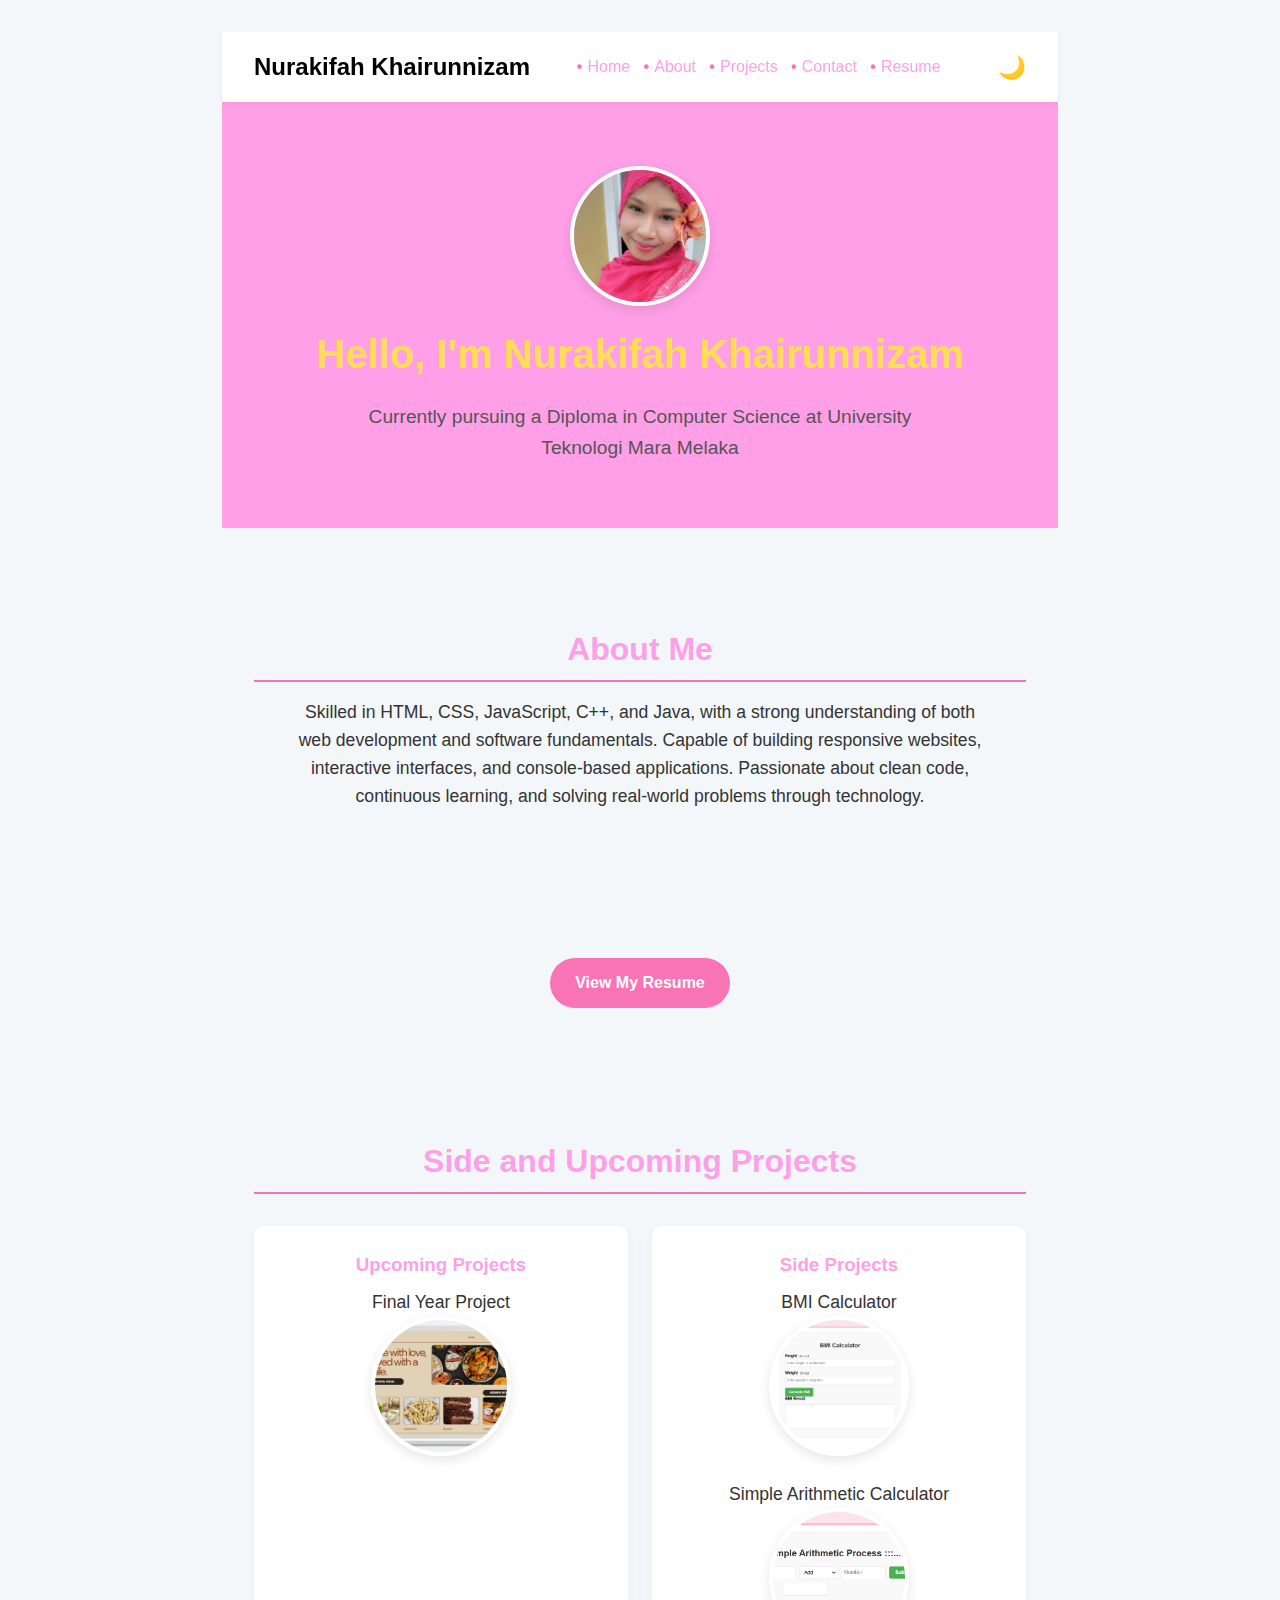
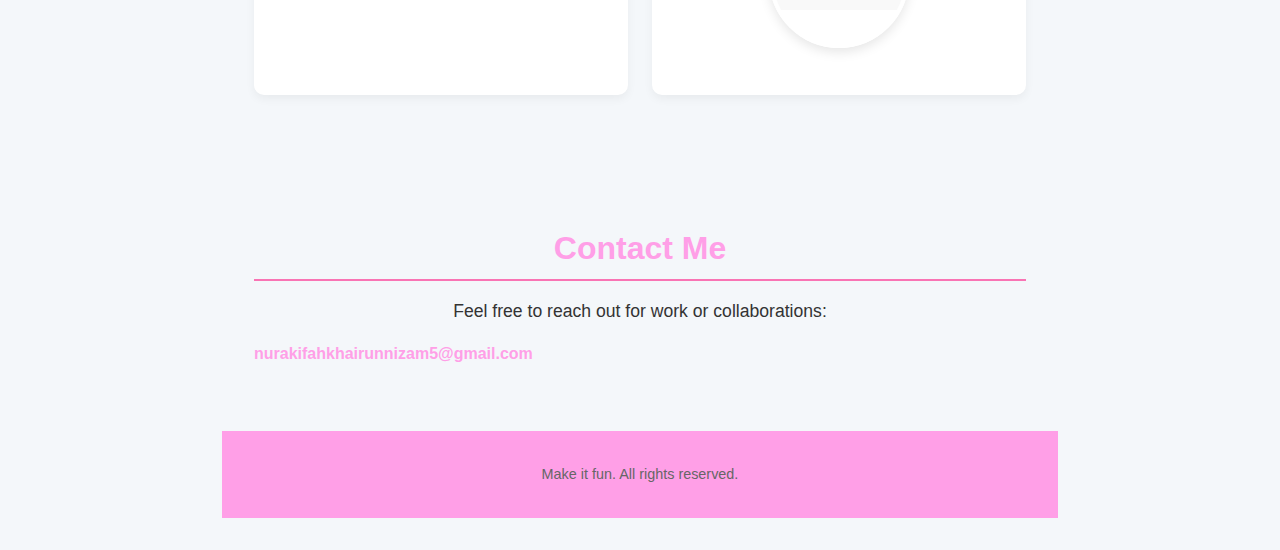
<file: index.html>
<!DOCTYPE html>
<html lang="en">
<head>
  <meta charset="UTF-8" />
  <meta name="viewport" content="width=device-width, initial-scale=1.0"/>
  <title>Nurakifah | Portfolio</title>
  <link rel="stylesheet" href="styles.css"/>
  <script defer src="script.js"></script>
</head>
<body>
  <header>
    <nav class="navbar">
      <div class="logo">Nurakifah Khairunnizam</div>
      <button class="menu-toggle" id="menu-toggle">&#9776;</button>
      <ul class="nav-links" id="nav-links">
        <li><a href="index.html">Home</a></li>
        <li><a href="index.html#about">About</a></li>
        <li><a href="index.html#projects">Projects</a></li>
        <li><a href="index.html#contact">Contact</a></li>
        <li><a href="resume.html">Resume</a></li>
      </ul>
      <button id="dark-mode-toggle" aria-label="Toggle dark mode">🌙</button>
    </nav>

    <section class="hero">
      <img src="portfolio_ID.jpg" alt="Your Name" class="profile-img">
      <h1><span>Hello, I'm Nurakifah Khairunnizam</span></h1>
      <p>Currently pursuing a Diploma in Computer Science at University Teknologi Mara Melaka</p>
    </section>
  </header>

  <main>
    <section id="about" class="section about">
      <h2>About Me</h2>
      <p>
        Skilled in HTML, CSS, JavaScript, C++, and Java, with a strong understanding of both web development and software fundamentals. 
        Capable of building responsive websites, interactive interfaces, and console-based applications. Passionate about clean code, continuous learning, and solving real-world problems through technology.
      </p>
    </section>
    
    <section class="section center-content">
      <a href="resume.html" class="resume-button">View My Resume</a>
    </section>

    <section id="projects" class="section projects">
      <h2>Side and Upcoming Projects</h2>
      <div class="project-grid">
        <div class="project-card">
          <h3>Upcoming Projects</h3>
          <p>Final Year Project</p>
          <img src="corm_interface.png" class="profile-img">
        </div>
        <div class="project-card">
          <h3>Side Projects</h3>
          <p>BMI Calculator</p>
          <img src="BMI_Calc.png" class="profile-img">
          <p>Simple Arithmetic Calculator</p>
          <img src="Simple_Calc.png" class="profile-img">
        </div>
      </div>
    </section>

    <section id="contact" class="section contact">
      <h2>Contact Me</h2>
      <p>Feel free to reach out for work or collaborations:</p>
      <a href="mailto:nurakifahkhairunnizam5@gmail.com">nurakifahkhairunnizam5@gmail.com</a>
    </section>
  </main>

  <footer>
    <p>Make it fun. All rights reserved.</p>
  </footer>
</body>
</html>
</file>
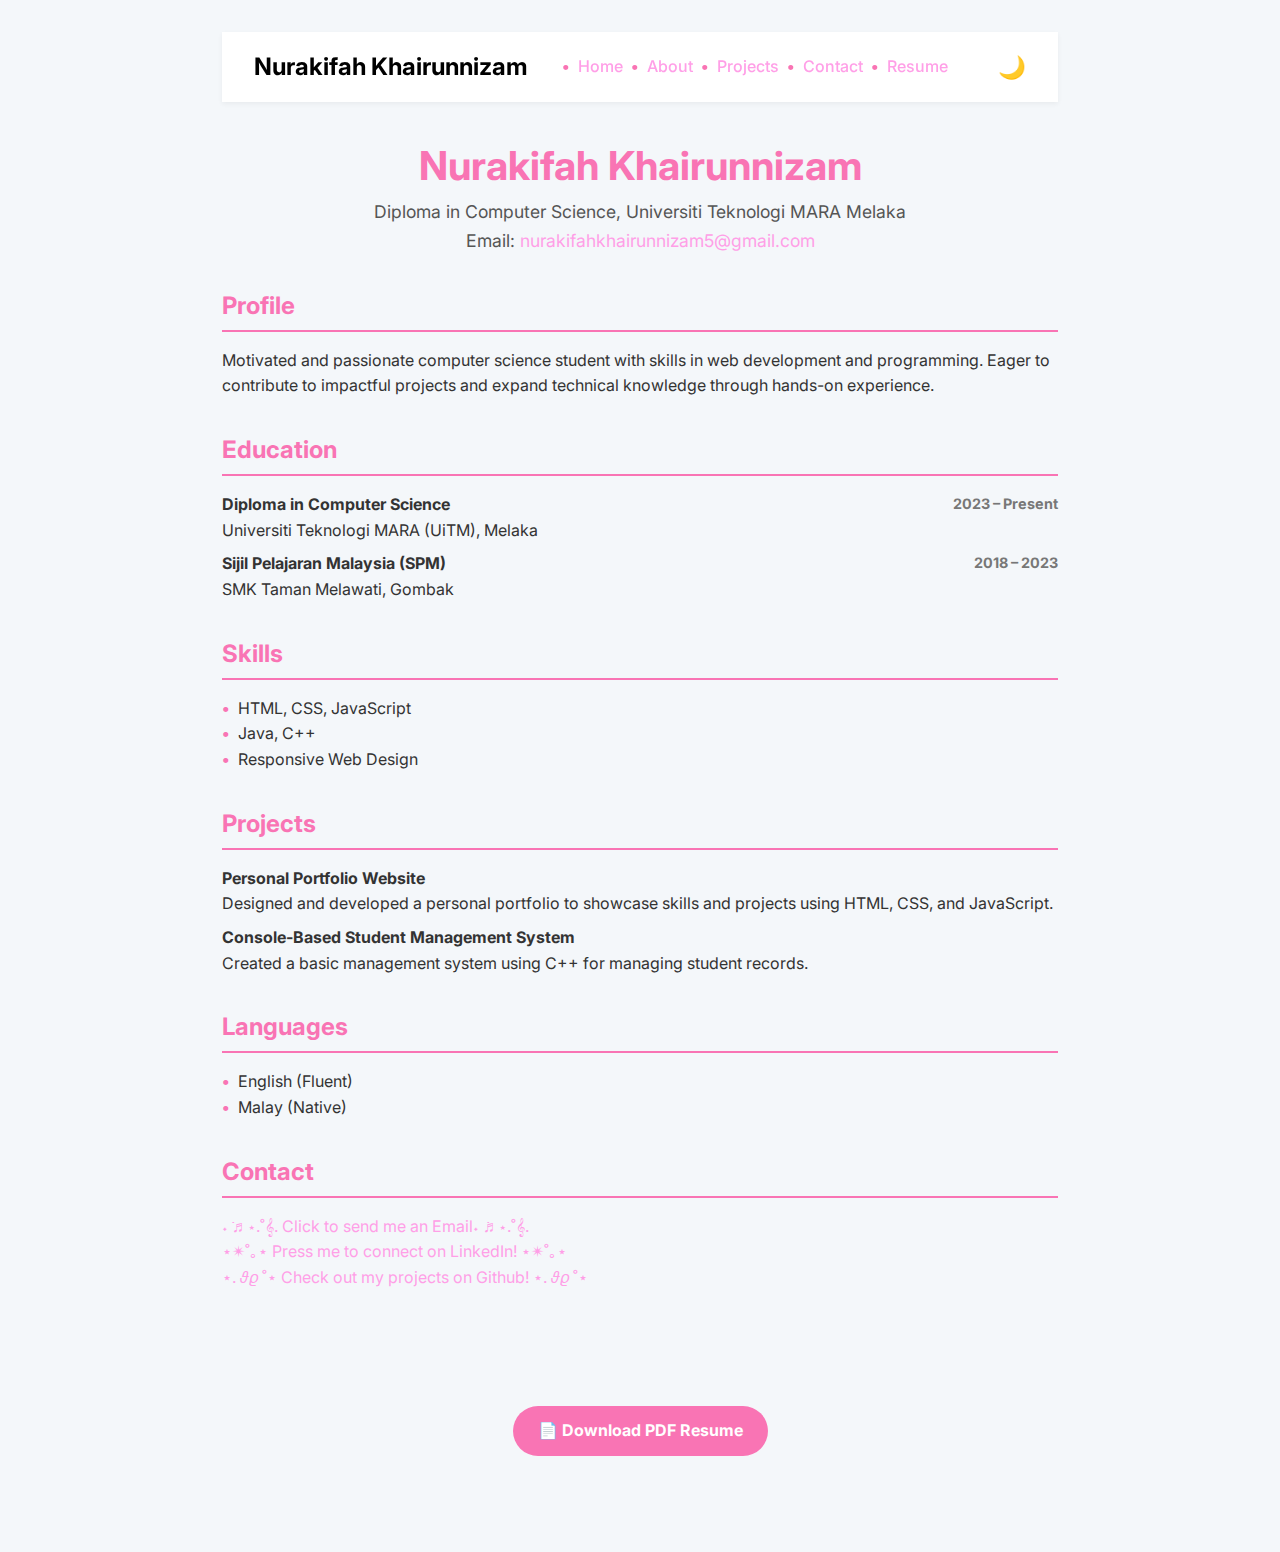
<file: resume.html>
<!DOCTYPE html>
<html lang="en">
<head>
  <meta charset="UTF-8" />
  <meta name="viewport" content="width=device-width, initial-scale=1.0"/>
  <title>Nurakifah Khairunnizam | Resume</title>
  <link href="https://fonts.googleapis.com/css2?family=Inter:wght@400;600;700&display=swap" rel="stylesheet">
  <link rel="stylesheet" href="styles.css"/>
  <script defer src="script.js"></script>
</head>
<body>
  <nav class="navbar">
    <div class="logo">Nurakifah Khairunnizam</div>
    <button class="menu-toggle" id="menu-toggle">&#9776;</button>
    <ul class="nav-links" id="nav-links">
      <li><a href="index.html">Home</a></li>
      <li><a href="index.html#about">About</a></li>
      <li><a href="index.html#projects">Projects</a></li>
      <li><a href="index.html#contact">Contact</a></li>
      <li><a href="resume.html">Resume</a></li>
    </ul>
    <button id="dark-mode-toggle" aria-label="Toggle dark mode">🌙</button>
  </nav>

  <header style="text-align: center; margin-top: 2rem;">
    <h1>Nurakifah Khairunnizam</h1>
    <p>Diploma in Computer Science, Universiti Teknologi MARA Melaka</p>
    <p>Email: <a href="mailto:nurakifahkhairunnizam5@gmail.com">nurakifahkhairunnizam5@gmail.com</a></p>
  </header>

  <section>
    <h2>Profile</h2>
    <p>Motivated and passionate computer science student with skills in web development and programming. Eager to contribute to impactful projects and expand technical knowledge through hands-on experience.</p>
  </section>

  <section>
    <h2>Education</h2>
    <div>
      <div class="subheading">Diploma in Computer Science <span class="date">2023 – Present</span></div>
      <div>Universiti Teknologi MARA (UiTM), Melaka</div>
      <div class="subheading">Sijil Pelajaran Malaysia (SPM) <span class="date">2018 – 2023</span></div>
      <div>SMK Taman Melawati, Gombak</div>
    </div>
  </section>

  <section>
    <h2>Skills</h2>
    <ul>
      <li>HTML, CSS, JavaScript</li>
      <li>Java, C++</li>
      <li>Responsive Web Design</li>
    </ul>
  </section>

  <section>
    <h2>Projects</h2>
    <div>
      <div class="subheading">Personal Portfolio Website</div>
      <p>Designed and developed a personal portfolio to showcase skills and projects using HTML, CSS, and JavaScript.</p>
    </div>
    <div>
      <div class="subheading">Console-Based Student Management System</div>
      <p>Created a basic management system using C++ for managing student records.</p>
    </div>
  </section>

  <section>
    <h2>Languages</h2>
    <ul>
      <li>English (Fluent)</li>
      <li>Malay (Native)</li>
    </ul>
  </section>

  <section>
    <h2>Contact</h2>
    <p><a href="mailto:nurakifahkhairunnizam5@gmail.com">˖ ݁♬⋆.˚𝄞. Click to send me an Email˖ ݁♬⋆.˚𝄞. </a></p>
    <p><a href="https://my.linkedin.com/in/nurakifah-binti-khairunnizam-808190294">⋆✴︎˚｡⋆ Press me to connect on LinkedIn! ⋆✴︎˚｡⋆</a></p>
    <p><a href="https://github.com/akifahnzm/portfolio.git">⋆. 𝜗𝜚 ˚⋆ Check out my projects on Github! ⋆. 𝜗𝜚 ˚⋆</a></p>
  </section>

  <section class="section center-content">
    <a href="Akifahs_RESUME.pdf" download class="download-button">📄 Download PDF Resume</a>
  </section>
</body>
</html>
</file>
<file: styles.css>
/* Base Styles */
:root {
  --bg-color: #f4f7fa;
  --text-color: #333;
  --card-bg: #fff;
  --accent: #ff9fe7;
  --link-hover: #ff9fe7;
  --nav-bg: #ffffff;
  --footer-bg: #f1f1f1;
  --logo: #000000;
}
/* Dark Mode */
body.dark-mode {
  --bg-color: #1a1a1a;
  --text-color: #fce4ec;
  --card-bg: #2c2c2c;
  --accent: #ff69b4;
  --link-hover: #ffb6d9;
  --nav-bg: #222;
  --footer-bg: #1a1a1a;
  --logo: #ffb6d9;
}

body.dark-mode {
  background-color: var(--bg-color);
  color: var(--text-color);
}

body.dark-mode .navbar,
body.dark-mode footer {
  background-color: var(--nav-bg);
}

body.dark-mode .hero {
  background-color: var(--accent);
  color: #fff;
}

body.dark-mode .resume-button,
body.dark-mode .download-button {
  background-color: #ff69b4;
}

body.dark-mode .resume-button:hover,
body.dark-mode .download-button:hover {
  background-color: #ff85c1;
}


* {
  margin: 0;
  padding: 0;
  box-sizing: border-box;
  transition: background-color 0.3s ease, color 0.3s ease;
}

body {
  font-family: 'Inter', sans-serif;
  background-color: var(--bg-color);
  color: var(--text-color);
  line-height: 1.6;
  padding: 2rem;
  max-width: 900px;
  margin: auto;
}

a {
  text-decoration: none;
  color: var(--accent);
}
a:hover {
  color: var(--link-hover);
}

ul {
  list-style: none;
}

.navbar {
  display: flex;
  justify-content: space-between;
  align-items: center;
  background: var(--nav-bg);
  padding: 1rem 2rem;
  box-shadow: 0 2px 5px rgba(0,0,0,0.05);
  position: sticky;
  top: 0;
  z-index: 1000;
}
.logo {
  font-size: 1.5rem;
  font-weight: bold;
  color: var(--logo);
}
.nav-links {
  display: flex;
  gap: 1.5rem;
}
.nav-links a {
  font-weight: 500;
  color: var(--accent);
  transition: color 0.3s;
}
.nav-links a:hover {
  color: var(--link-hover);
}

.menu-toggle {
  display: none;
  font-size: 1.8rem;
  background: none;
  border: none;
  cursor: pointer;
}
@media (max-width: 768px) {
  .nav-links {
    flex-direction: column;
    position: absolute;
    top: 64px;
    right: 0;
    background: #fff;
    width: 100%;
    display: none;
    padding: 1rem 2rem;
  }
  .nav-links.active {
    display: flex;
  }
  .menu-toggle {
    display: block;
  }
}

.profile-img {
  width: 140px;
  height: 140px;
  border-radius: 50%;
  object-fit: cover;
  border: 4px solid #ffffff;
  margin-bottom: 1rem;
  box-shadow: 0 4px 12px rgba(0,0,0,0.1);
}


/* Hero Section */
.hero {
  text-align: center;
  padding: 4rem 2rem;
  display: flex;
  flex-direction: column;
  align-items: center;
  background: var(--accent);
  color: white;
}
.hero h1 {
  font-size: 2.5rem;
  margin-bottom: 1rem;
}
.hero h1 span {
  color: #ffdd57;
}
.hero p {
  font-size: 1.2rem;
  max-width: 600px;
  margin: auto;
}

/* Sections */
.section {
  padding: 4rem 2rem;
  max-width: 960px;
  margin: auto;
}
.section h2 {
  font-size: 2rem;
  margin-bottom: 1rem;
  text-align: center;
  color: var(--accent);
}
.section p {
  font-size: 1.1rem;
  text-align: center;
  max-width: 700px;
  margin: auto;
}

/* Buttons */
.resume-button,
.download-button {
  display: inline-block;
  background-color: #f974b4;
  color: white;
  padding: 12px 25px;
  border-radius: 30px;
  font-weight: bold;
  text-decoration: none;
  transition: background-color 0.3s;
  text-align: center;
  margin-top: 20px;
}
.download-button:hover,
.resume-button:hover {
  background-color: #e45a9f;
}

/* Projects */
.project-grid {
  display: grid;
  grid-template-columns: repeat(auto-fit, minmax(260px, 1fr));
  gap: 1.5rem;
  margin-top: 2rem;
}
.project-card {
  background: var(--card-bg);
  padding: 1.5rem;
  border-radius: 10px;
  box-shadow: 0 4px 10px rgba(0,0,0,0.05);
  text-align: center;
}
.project-card h3 {
  color: var(--accent);
  margin-bottom: 0.5rem;
}

/* Contact */
.contact a {
  display: inline-block;
  margin-top: 1rem;
  font-weight: bold;
  color: var(--accent);
}

/* Footer */
footer {
  background: var(--accent);
  text-align: center;
  padding: 2rem;
  font-size: 0.9rem;
  color: #666;
}

/* Resume page specific styles */
header {
  text-align: center;
  margin-bottom: 2rem;
}
header h1 {
  font-size: 2.5rem;
  color: #f974b4;
}
header p {
  font-size: 1.1rem;
  color: #555;
}
section {
  margin-bottom: 2rem;
}
h2 {
  color: #f974b4;
  font-size: 1.5rem;
  border-bottom: 2px solid #f974b4;
  padding-bottom: 0.3rem;
  margin-bottom: 1rem;
}
ul {
  list-style: none;
  padding-left: 1rem;
}
ul li::before {
  content: "•";
  color: #f974b4;
  font-weight: bold;
  display: inline-block; 
  width: 1em;
  margin-left: -1em;
}
.subheading {
  font-weight: bold;
  margin-top: 0.5rem;
}
.date {
  float: right;
  font-size: 0.9rem;
  color: #777;
}
@media (max-width: 600px) {
  .date {
    float: none;
    display: block;
    margin-top: 0.2rem;
  }
}
.section.center-content {
  text-align: center;
}

#dark-mode-toggle {
  background: none;
  border: none;
  font-size: 1.4rem;
  cursor: pointer;
  margin-left: 1rem;
  color: var(--accent);
}
#dark-mode-toggle:hover {
  color: var(--link-hover);
}
</file>
